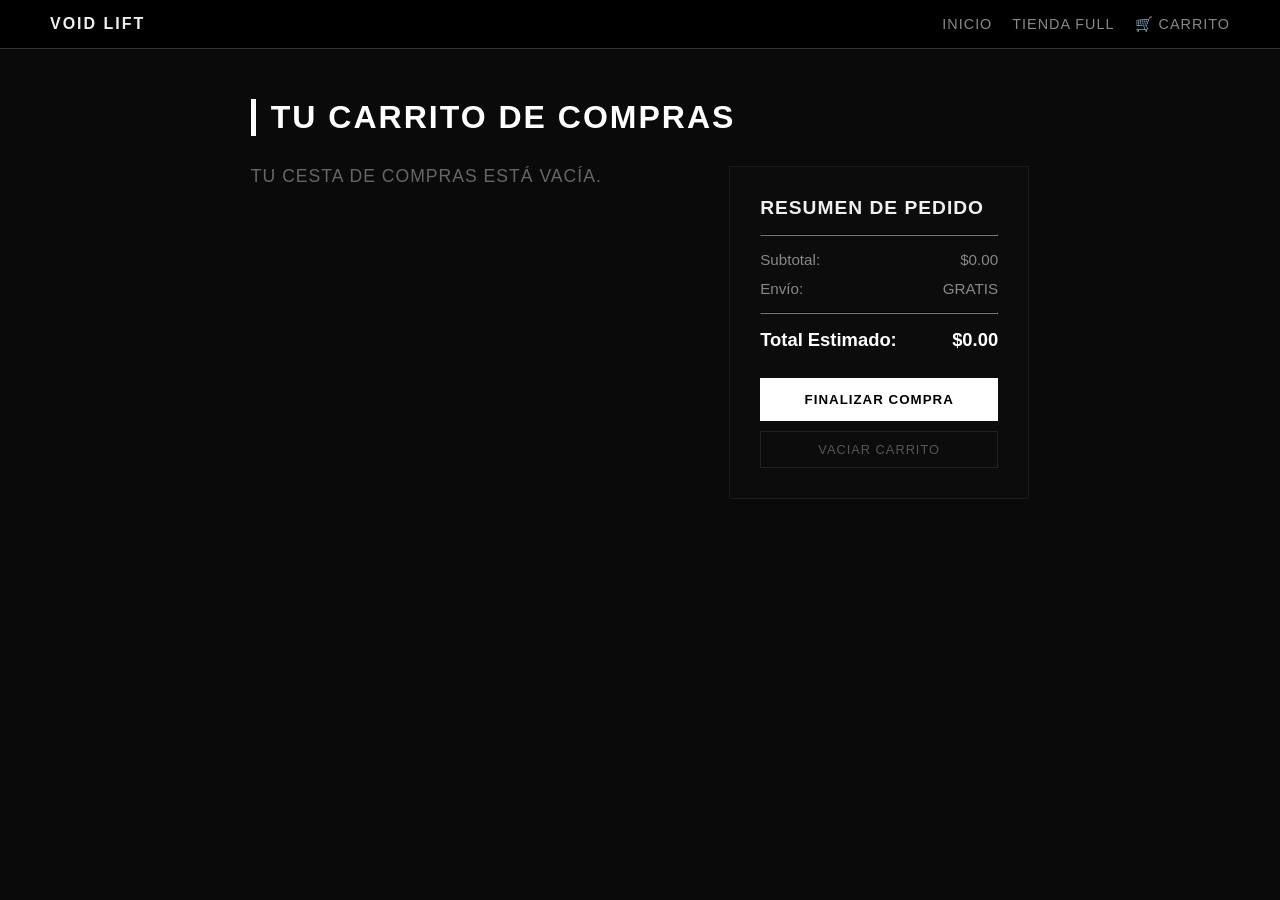
<file: carrito.html>
<!DOCTYPE html>
<html lang="es">
<head>
    <meta charset="UTF-8">
    <meta name="viewport" content="width=device-width, initial-scale=1.0">
    <title>VOID LIFT | Tu Carrito</title>
    <link rel="stylesheet" href="style.css">
</head>
<body>

    <nav class="navbar">
        <div class="logo"><a href="index.html" style="font-weight:bold; letter-spacing:2px;">VOID LIFT</a></div>
        <div class="nav-links">
            <a href="index.html">Inicio</a>
            <a href="productos.html">Tienda Full</a>
            <a href="carrito.html" class="active">🛒 Carrito</a>
        </div>
    </nav>

    <main class="cart-container">
        <h2 class="category-title">Tu Carrito de Compras</h2>
        
        <div class="cart-layout">
            <div class="cart-items-list" id="cart-items-container">
                <p style="color: #666;">El carrito está completamente vacío.</p>
            </div>

            <div class="cart-summary-box">
                <h3>Resumen de Pedido</h3>
                <hr style="border-color: #222; margin: 15px 0;">
                <div class="summary-line">
                    <span>Subtotal:</span>
                    <span id="summary-subtotal">$0.00</span>
                </div>
                <div class="summary-line">
                    <span>Envío:</span>
                    <span id="summary-shipping">$0.00</span>
                </div>
                <hr style="border-color: #222; margin: 15px 0;">
                <div class="summary-line total">
                    <span>Total Estimado:</span>
                    <span id="summary-total">$0.00</span>
                </div>
                
                <button class="btn-checkout" onclick="alert('¡Procediendo a la pasarela de pago segura!')">Finalizar Compra</button>
                <button class="btn-clear" onclick="vaciarCarrito()">Vaciar Carrito</button>
            </div>
        </div>
    </main>

    <script>
        function cargarCarrito() {
            let carrito = JSON.parse(localStorage.getItem('void_cart')) || [];
            const container = document.getElementById('cart-items-container');
            
            if(carrito.length === 0) {
                container.innerHTML = `<p style="color: #666; font-size: 1.1rem; text-transform: uppercase; letter-spacing: 1px;">Tu cesta de compras está vacía.</p>`;
                actualizarTotales(0);
                return;
            }

            container.innerHTML = ''; // Limpiar marcador por defecto
            let subtotal = 0;

            carrito.forEach((item, index) => {
                let itemTotal = item.price * item.quantity;
                subtotal += itemTotal;

                container.innerHTML += `
                    <div class="cart-item-row">
                        <div class="cart-item-img-placeholder">${item.id.toUpperCase().replace(/-/g, ' ')}</div>
                        <div class="cart-item-details">
                            <h4>${item.name}</h4>
                            <p class="unit-price">Precio unitario: $${item.price.toFixed(2)}</p>
                        </div>
                        <div class="cart-item-qty">
                            <span>Cant: <strong>${item.quantity}</strong></span>
                        </div>
                        <div class="cart-item-total-price">
                            <span>$${itemTotal.toFixed(2)}</span>
                        </div>
                    </div>
                `;
            });

            actualizarTotales(subtotal);
        }

        function actualizarTotales(subtotal) {
            let envio = subtotal > 90 || subtotal === 0 ? 0 : 5.00;
            let total = subtotal + envio;

            document.getElementById('summary-subtotal').innerText = `$${subtotal.toFixed(2)}`;
            document.getElementById('summary-shipping').innerText = envio === 0 ? 'GRATIS' : `$${envio.toFixed(2)}`;
            document.getElementById('summary-total').innerText = `$${total.toFixed(2)}`;
        }

        function vaciarCarrito() {
            localStorage.removeItem('void_cart');
            cargarCarrito();
        }

        // Ejecutar al abrir la extensión
        document.addEventListener('DOMContentLoaded', cargarCarrito);
    </script>
</body>
</html>
</file>
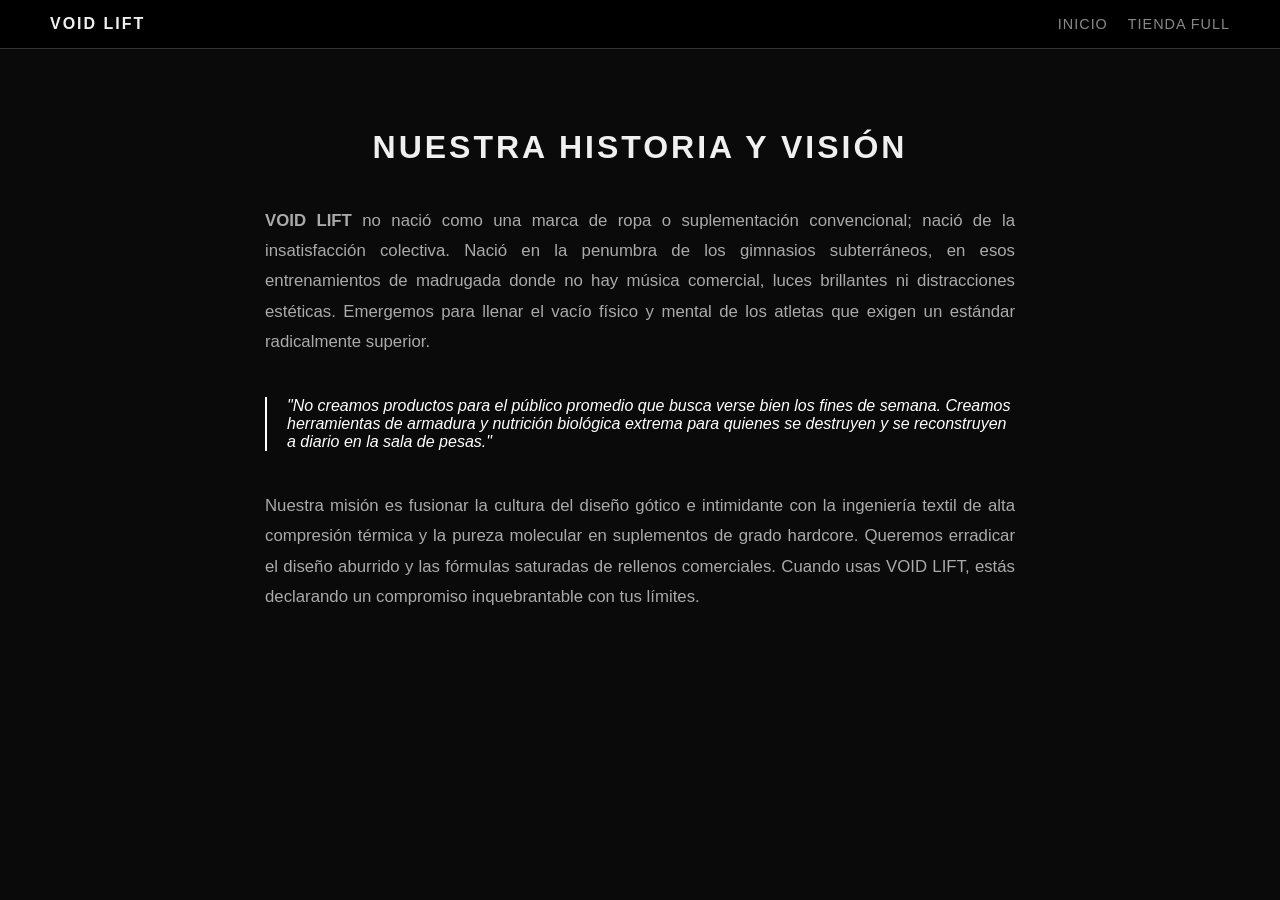
<file: conocenos.html>
<!DOCTYPE html>
<html lang="es">
<head>
    <meta charset="UTF-8">
    <meta name="viewport" content="width=device-width, initial-scale=1.0">
    <title>VOID LIFT | Conócenos</title>
    <link rel="stylesheet" href="style.css">
    <style>
        .about-content { max-width: 800px; margin: 80px auto; padding: 0 25px; text-align: center; }
        .about-content h2 { font-size: 2rem; letter-spacing: 3px; margin-bottom: 40px; text-transform: uppercase; }
        .about-p { color: #aaa; line-height: 1.8; font-size: 1.05rem; margin-bottom: 25px; text-align: justify; }
        .highlight-box { border-left: 2px solid #fff; padding-left: 20px; margin: 40px 0; text-align: left; font-style: italic; color: #fff; }
    </style>
</head>
<body>
    <nav class="navbar">
        <div class="logo"><a href="index.html" style="font-weight:bold; letter-spacing:2px;">VOID LIFT</a></div>
        <div class="nav-links"><a href="index.html">Inicio</a><a href="productos.html">Tienda Full</a></div>
    </nav>

    <main class="about-content">
        <h2>Nuestra Historia y Visión</h2>
        <p class="about-p"><strong>VOID LIFT</strong> no nació como una marca de ropa o suplementación convencional; nació de la insatisfacción colectiva. Nació en la penumbra de los gimnasios subterráneos, en esos entrenamientos de madrugada donde no hay música comercial, luces brillantes ni distracciones estéticas. Emergemos para llenar el vacío físico y mental de los atletas que exigen un estándar radicalmente superior.</p>
        
        <div class="highlight-box">
            "No creamos productos para el público promedio que busca verse bien los fines de semana. Creamos herramientas de armadura y nutrición biológica extrema para quienes se destruyen y se reconstruyen a diario en la sala de pesas."
        </div>

        <p class="about-p">Nuestra misión es fusionar la cultura del diseño gótico e intimidante con la ingeniería textil de alta compresión térmica y la pureza molecular en suplementos de grado hardcore. Queremos erradicar el diseño aburrido y las fórmulas saturadas de rellenos comerciales. Cuando usas VOID LIFT, estás declarando un compromiso inquebrantable con tus límites.</p>
    </main>
</body>
</html>
</file>
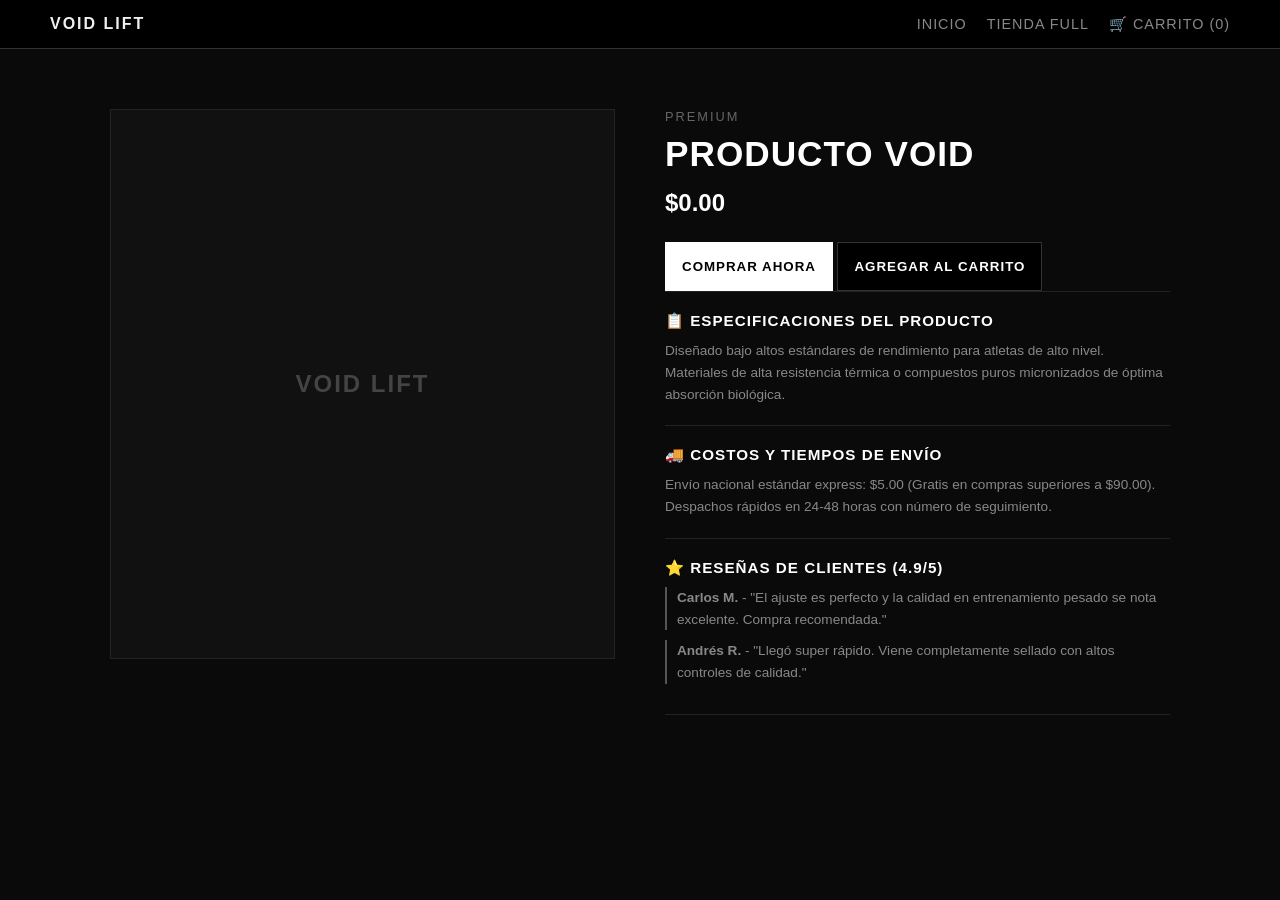
<file: detalle-producto.html>
<!DOCTYPE html>
<html lang="es">
<head>
    <meta charset="UTF-8">
    <meta name="viewport" content="width=device-width, initial-scale=1.0">
    <title>VOID LIFT | Detalle de Producto</title>
    <link rel="stylesheet" href="style.css">
</head>
<body>

    <nav class="navbar">
        <div class="logo"><a href="index.html" style="font-weight:bold; letter-spacing:2px;">VOID LIFT</a></div>
        <div class="nav-links">
            <a href="index.html">Inicio</a>
            <a href="productos.html">Tienda Full</a>
            <a href="carrito.html">🛒 Carrito (<span id="cart-count">0</span>)</a>
        </div>
    </nav>

    <section class="detail-container">
        <div class="detail-grid">
            
            <div class="detail-img-box" id="product-image">
                CARGANDO...
            </div>

            <div class="detail-info-box">
                <span class="detail-cat" id="product-category">Colección Premium</span>
                <h1 class="detail-title" id="product-name">Nombre del Producto</h1>
                <p class="detail-price" id="product-price">$0.00</p>
                
                <div class="purchase-buttons">
                    <button class="btn-buy-now" onclick="comprarAhora()">Comprar Ahora</button>
                    <button class="btn-add-cart" onclick="agregarAlCarrito()">Agregar al Carrito</button>
                </div>

                <div class="info-accordion">
                    <div class="accordion-item">
                        <h3>📋 Especificaciones del Producto</h3>
                        <p>Diseñado bajo altos estándares de rendimiento para atletas de alto nivel. Materiales de alta resistencia térmica o compuestos puros micronizados de óptima absorción biológica.</p>
                    </div>
                    <div class="accordion-item">
                        <h3>🚚 Costos y Tiempos de Envío</h3>
                        <p>Envío nacional estándar express: $5.00 (Gratis en compras superiores a $90.00). Despachos rápidos en 24-48 horas con número de seguimiento.</p>
                    </div>
                    <div class="accordion-item">
                        <h3>⭐ Reseñas de Clientes (4.9/5)</h3>
                        <p class="review"><strong>Carlos M.</strong> - "El ajuste es perfecto y la calidad en entrenamiento pesado se nota excelente. Compra recomendada."</p>
                        <p class="review"><strong>Andrés R.</strong> - "Llegó super rápido. Viene completamente sellado con altos controles de calidad."</p>
                    </div>
                </div>
            </div>

        </div>
    </section>

    <script>
        // Simulador de base de datos de precios y nombres para que coincida con los 30 productos anteriores
        const database = {
            'psychotic-gold': { name: 'Insane Labz Psychotic Gold', price: 44.99, cat: 'Pre-Workout' },
            'c4-ultimate': { name: 'Cellucor C4 Ultimate Hardcore', price: 49.99, cat: 'Pre-Workout' },
            'total-war': { name: 'Redcon1 Total War Signal', price: 39.99, cat: 'Pre-Workout' },
            'ryse-godzilla': { name: 'RYSE x Godzilla Pre-Workout', price: 56.99, cat: 'Pre-Workout' },
            'hyde-nightmare': { name: 'ProSupps Hyde Nightmare Extreme', price: 41.50, cat: 'Pre-Workout' },
            'isopure-zero': { name: 'Isopure Zero Carb Whey Isolate 3lb', price: 65.99, cat: 'Proteínas' },
            'gold-standard': { name: 'ON Gold Standard 100% Whey 5lb', price: 74.99, cat: 'Proteínas' },
            'nitro-tech': { name: 'MuscleTech Nitro-Tech Pure Whey', price: 59.99, cat: 'Proteínas' },
            'dymatize-iso100': { name: 'Dymatize ISO100 Hydrolyzed Gourmet', price: 82.99, cat: 'Proteínas' },
            'syntha-6': { name: 'BSN Syntha-6 Protein Matrix', price: 52.00, cat: 'Proteínas' },
            'creapure-void': { name: 'VOID Creapure Monohydrate 500g', price: 34.99, cat: 'Creatinas' },
            'creatine-optimum': { name: 'Optimum Nutrition Micronized', price: 29.99, cat: 'Creatinas' },
            'xtend-bcaa': { name: 'Xtend BCAA Original Recovery', price: 27.99, cat: 'Aminoácidos' },
            'animal-pak': { name: 'Universal Nutrition Animal Pak', price: 42.99, cat: 'Multivitamínicos' },
            'c4-sport': { name: 'Cellucor C4 Sport Powder', price: 24.99, cat: 'Pre-Workout' },
            'hoodie-zero': { name: 'Hoodie Zero Heavyweight Black', price: 55.00, cat: 'Ropa - Hoodies' },
            'hoodie-void-gothic': { name: 'Void Gothic Oversized Hoodie', price: 62.00, cat: 'Ropa - Hoodies' },
            'zip-up-jacket': { name: 'Tech Thermal Zip-Up Jacket', price: 58.50, cat: 'Ropa - Hoodies' },
            'compression-void-1': { name: 'Void Tech™ Original Compression', price: 38.00, cat: 'Ropa - Camisas' },
            'compression-dusk': { name: 'Compression Long Sleeve [DUSK]', price: 41.00, cat: 'Ropa - Camisas' },
            'oversize-eclipse': { name: 'Eclipse Boxy Oversize Tee', price: 35.00, cat: 'Ropa - Camisas' },
            'oversize-acid': { name: 'Acid Wash Vintage Oversize', price: 37.00, cat: 'Ropa - Camisas' },
            'tank-grey': { name: 'Tank Top Drop-Hole Grey', price: 32.00, cat: 'Ropa - Tank Tops' },
            'maiden-beater': { name: 'Maiden Beater Ribbed Tank [2-Pack]', price: 50.00, cat: 'Ropa - Tank Tops' },
            'stringer-gothic': { name: 'Hardcore Stringer Void Edition', price: 28.00, cat: 'Ropa - Tank Tops' },
            'baggy-jogger-black': { name: 'Heavyweight Baggy Jogger Black', price: 48.00, cat: 'Ropa - Pantalones' },
            'tech-joggers': { name: 'Tech Fit Tapered Joggers', price: 45.00, cat: 'Ropa - Pantalones' },
            'mesh-shorts': { name: 'Void Mesh 5" Shorts Heavy', price: 32.00, cat: 'Ropa - Pantalones' },
            'distressed-cap': { name: 'Distressed Gothic Gym Cap', price: 25.00, cat: 'Accesorios' },
            'lifting-straps': { name: 'Premium Canvas Lifting Straps', price: 18.00, cat: 'Accesorios' },
            'gym-bag': { name: 'Hardcore Matte Duffle Bag', price: 45.00, cat: 'Accesorios' }
        };

        // Capturar el ID que viene en la URL (?id=...)
        const urlParams = new URLSearchParams(window.location.search);
        const productId = urlParams.get('id');
        let currentProduct = database[productId] || { name: "Producto VOID", price: 0.00, cat: "Premium" };

        // Pintar la info en la pantalla
        document.getElementById('product-name').innerText = currentProduct.name;
        document.getElementById('product-price').innerText = `$${currentProduct.price.toFixed(2)}`;
        document.getElementById('product-category').innerText = currentProduct.cat;
        document.getElementById('product-image').innerText = productId ? productId.toUpperCase().replace(/-/g, ' ') : "VOID LIFT";

        // Función para agregar al almacenamiento interno del navegador
        function agregarAlCarrito() {
            let carrito = JSON.parse(localStorage.getItem('void_cart')) || [];
            
            // Ver si el producto ya estaba en la lista para sumarle cantidad
            let itemExistente = carrito.find(item => item.id === productId);
            if(itemExistente) {
                itemExistente.quantity += 1;
            } else {
                carrito.push({
                    id: productId,
                    name: currentProduct.name,
                    price: currentProduct.price,
                    quantity: 1
                });
            }

            localStorage.setItem('void_cart', JSON.stringify(carrito));
            actualizarContadorNavbar();
            alert(`¡${currentProduct.name} se agregó al carrito con éxito!`);
        }

        function comprarAhora() {
            agregarAlCarrito();
            window.location.href = 'carrito.html'; // Te redirige automáticamente a la nueva extensión
        }

        function actualizarContadorNavbar() {
            let carrito = JSON.parse(localStorage.getItem('void_cart')) || [];
            let totalItems = carrito.reduce((sum, item) => sum + item.quantity, 0);
            document.getElementById('cart-count').innerText = totalItems;
        }

        actualizarContadorNavbar();
    </script>
</body>
</html>
</file>
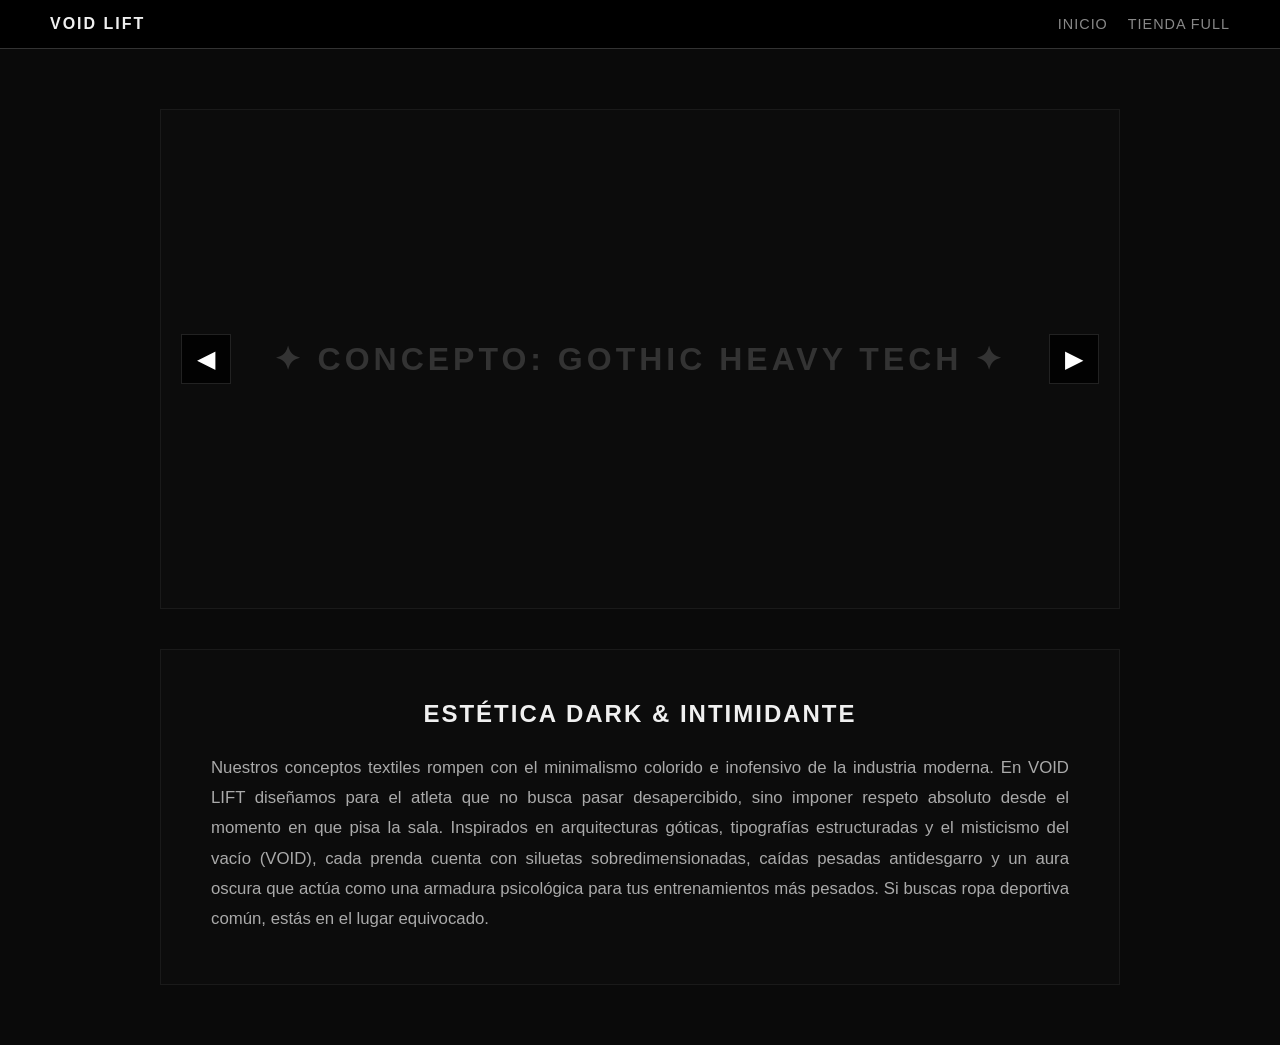
<file: disenos.html>
<!DOCTYPE html>
<html lang="es">
<head>
    <meta charset="UTF-8">
    <meta name="viewport" content="width=device-width, initial-scale=1.0">
    <title>VOID LIFT | Nuestros Diseños</title>
    <link rel="stylesheet" href="style.css">
    <style>
        .designs-container { max-width: 1000px; margin: 60px auto; padding: 0 20px; }
        /* Cuadro Dominante 1: Visor */
        .viewer-box { width: 100%; height: 500px; background-color: #0c0c0c; border: 1px solid #1a1a1a; display: flex; align-items: center; justify-content: center; position: relative; overflow: hidden; margin-bottom: 40px; }
        .viewer-slide { font-size: 2rem; font-weight: bold; letter-spacing: 4px; color: #333; text-align: center; text-transform: uppercase; display: none; }
        .viewer-slide.active { display: block; }
        .viewer-btn { position: absolute; background: rgba(0,0,0,0.8); border: 1px solid #222; color: #fff; font-size: 1.5rem; width: 50px; height: 50px; cursor: pointer; display: flex; align-items: center; justify-content: center; transition: 0.2s; }
        .viewer-btn:hover { background: #fff; color: #000; border-color: #fff; }
        .btn-prev { left: 20px; }
        .btn-next { right: 20px; }
        
        /* Cuadro Dominante 2: Historia */
        .history-box { width: 100%; background-color: #0c0c0c; border: 1px solid #1a1a1a; padding: 50px; box-sizing: border-box; }
        .history-box h3 { font-size: 1.5rem; letter-spacing: 2px; margin-bottom: 25px; text-transform: uppercase; text-align: center;}
        .history-box p { color: #aaa; line-height: 1.8; font-size: 1.05rem; text-align: justify; }
    </style>
</head>
<body>
    <nav class="navbar">
        <div class="logo"><a href="index.html" style="font-weight:bold; letter-spacing:2px;">VOID LIFT</a></div>
        <div class="nav-links"><a href="index.html">Inicio</a><a href="productos.html">Tienda Full</a></div>
    </nav>

    <main class="designs-container">
        
        <div class="viewer-box">
            <button class="viewer-btn btn-prev" onclick="cambiarSlide(-1)">◀</button>
            
            <div class="viewer-slide active">✦ Concepto: Gothic Heavy Tech ✦</div>
            <div class="viewer-slide">✦ Tipografía Void Tall Custom ✦</div>
            <div class="viewer-slide">✦ Acabados Acid Wash e Intimidantes ✦</div>
            
            <button class="viewer-btn btn-next" onclick="cambiarSlide(1)">▶</button>
        </div>

        <div class="history-box">
            <h3>Estética Dark & Intimidante</h3>
            <p>Nuestros conceptos textiles rompen con el minimalismo colorido e inofensivo de la industria moderna. En VOID LIFT diseñamos para el atleta que no busca pasar desapercibido, sino imponer respeto absoluto desde el momento en que pisa la sala. Inspirados en arquitecturas góticas, tipografías estructuradas y el misticismo del vacío (VOID), cada prenda cuenta con siluetas sobredimensionadas, caídas pesadas antidesgarro y un aura oscura que actúa como una armadura psicológica para tus entrenamientos más pesados. Si buscas ropa deportiva común, estás en el lugar equivocado.</p>
        </div>
    </main>

    <script>
        let slideIndex = 0;
        function cambiarSlide(direccion) {
            const slides = document.querySelectorAll('.viewer-slide');
            slides[slideIndex].classList.remove('active');
            slideIndex += direccion;
            if (slideIndex >= slides.length) slideIndex = 0;
            if (slideIndex < 0) slideIndex = slides.length - 1;
            slides[slideIndex].classList.add('active');
        }
    </script>
</body>
</html>
</file>
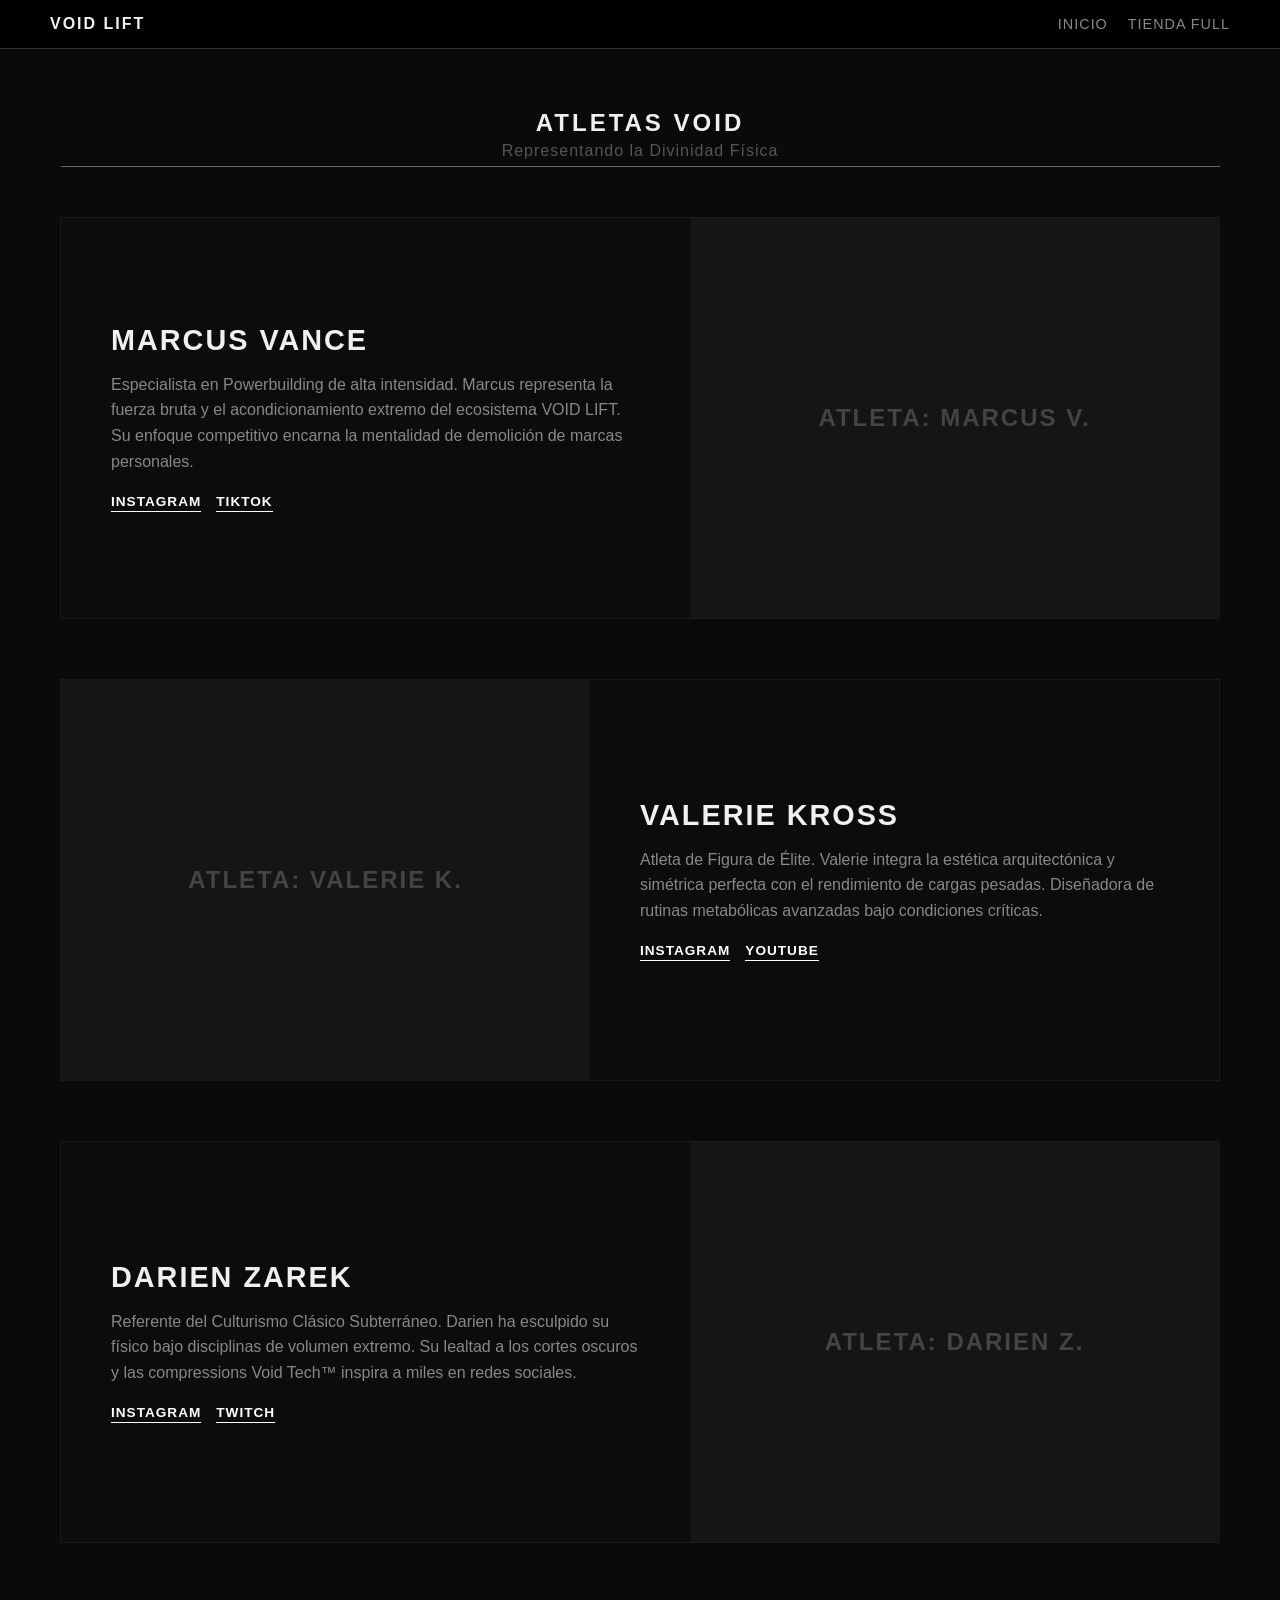
<file: modelos.html>
<!DOCTYPE html>
<html lang="es">
<head>
    <meta charset="UTF-8">
    <meta name="viewport" content="width=device-width, initial-scale=1.0">
    <title>VOID LIFT | Nuestros Modelos</title>
    <link rel="stylesheet" href="style.css">
    <style>
        .models-container { max-width: 1200px; margin: 60px auto; padding: 0 20px; }
        .model-row { display: flex; align-items: center; margin-bottom: 60px; min-height: 400px; background: #0c0c0c; border: 1px solid #1a1a1a; }
        .model-row:nth-child(even) { flex-direction: row-reverse; }
        .model-img-placeholder { flex: 1; width: 50%; height: 400px; background-color: #151515; display: flex; align-items: center; justify-content: center; font-weight: bold; letter-spacing: 2px; color: #444; font-size: 1.5rem; }
        .model-text-box { flex: 1; width: 50%; padding: 50px; }
        .model-text-box h3 { font-size: 1.8rem; letter-spacing: 2px; margin-bottom: 15px; text-transform: uppercase; }
        .model-text-box p { color: #888; line-height: 1.6; margin-bottom: 20px; }
        .model-socials { display: flex; gap: 15px; font-size: 0.85rem; font-weight: bold; letter-spacing: 1px; }
        .model-socials a { color: #fff; text-decoration: none; border-bottom: 1px solid #fff; padding-bottom: 2px; }
        @media(max-width: 768px) { .model-row, .model-row:nth-child(even) { flex-direction: column; } .model-img-placeholder, .model-text-box { width: 100%; } }
    </style>
</head>
<body>
    <nav class="navbar">
        <div class="logo"><a href="index.html" style="font-weight:bold; letter-spacing:2px;">VOID LIFT</a></div>
        <div class="nav-links"><a href="index.html">Inicio</a><a href="productos.html">Tienda Full</a></div>
    </nav>

    <main class="models-container">
        <h2 style="text-align:center; letter-spacing:3px; margin-bottom:5px; text-transform:uppercase;">Atletas VOID</h2>
        <p style="text-align:center; color:#555; margin-bottom:5px; letter-spacing:1px;">Representando la Divinidad Física</p>
        <hr style="border-color:#111; margin-bottom:50px;">

        <div class="model-row">
            <div class="model-img-placeholder">ATLETA: MARCUS V.</div>
            <div class="model-text-box">
                <h3>Marcus Vance</h3>
                <p>Especialista en Powerbuilding de alta intensidad. Marcus representa la fuerza bruta y el acondicionamiento extremo del ecosistema VOID LIFT. Su enfoque competitivo encarna la mentalidad de demolición de marcas personales.</p>
                <div class="model-socials">
                    <a href="#">INSTAGRAM</a>
                    <a href="#">TIKTOK</a>
                </div>
            </div>
        </div>

        <div class="model-row">
            <div class="model-img-placeholder">ATLETA: VALERIE K.</div>
            <div class="model-text-box">
                <h3>Valerie Kross</h3>
                <p>Atleta de Figura de Élite. Valerie integra la estética arquitectónica y simétrica perfecta con el rendimiento de cargas pesadas. Diseñadora de rutinas metabólicas avanzadas bajo condiciones críticas.</p>
                <div class="model-socials">
                    <a href="#">INSTAGRAM</a>
                    <a href="#">YOUTUBE</a>
                </div>
            </div>
        </div>

        <div class="model-row">
            <div class="model-img-placeholder">ATLETA: DARIEN Z.</div>
            <div class="model-text-box">
                <h3>Darien Zarek</h3>
                <p>Referente del Culturismo Clásico Subterráneo. Darien ha esculpido su físico bajo disciplinas de volumen extremo. Su lealtad a los cortes oscuros y las compressions Void Tech™ inspira a miles en redes sociales.</p>
                <div class="model-socials">
                    <a href="#">INSTAGRAM</a>
                    <a href="#">TWITCH</a>
                </div>
            </div>
        </div>
    </main>
</body>
</html>
</file>
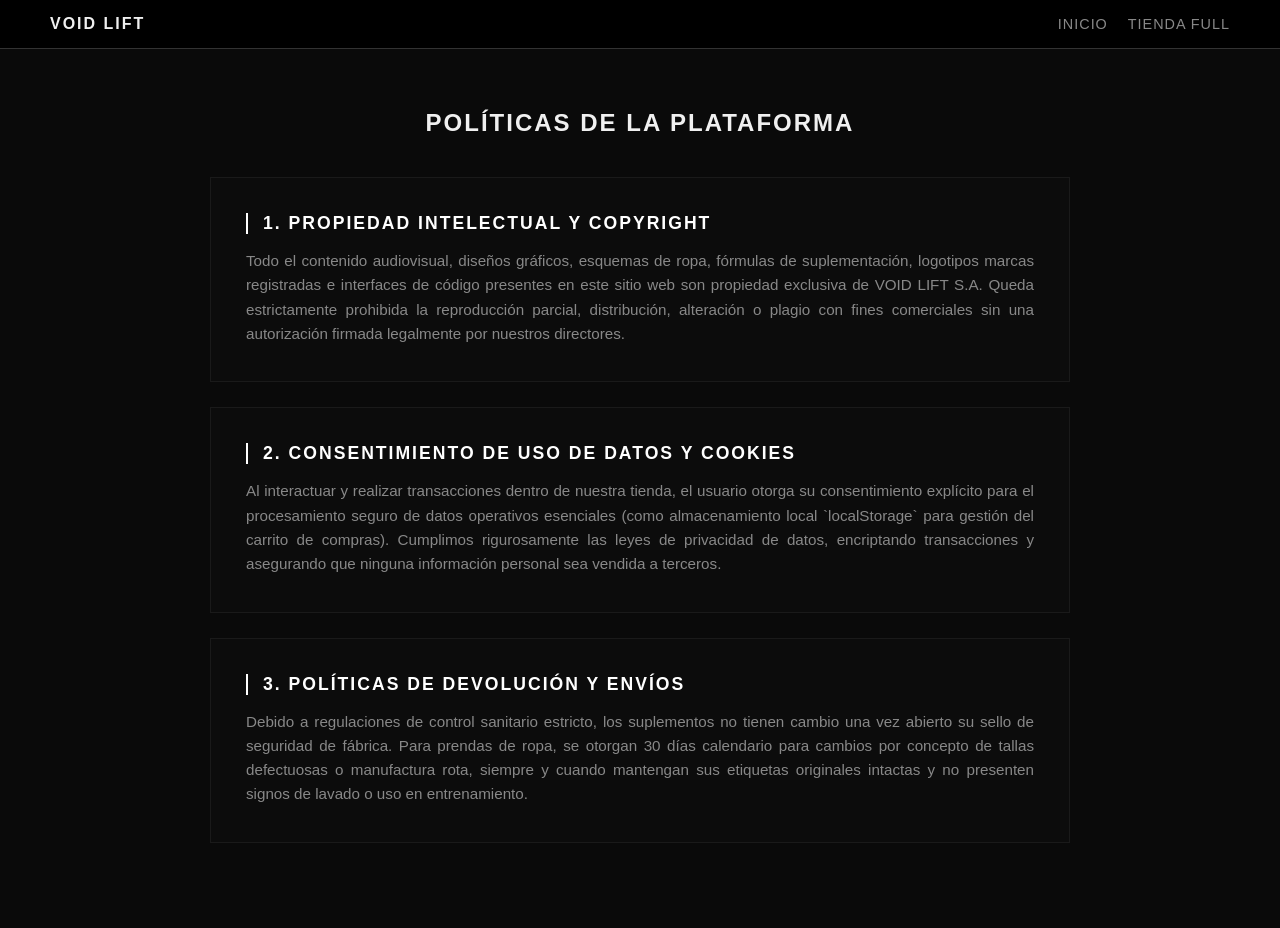
<file: politicas.html>
<!DOCTYPE html>
<html lang="es">
<head>
    <meta charset="UTF-8">
    <meta name="viewport" content="width=device-width, initial-scale=1.0">
    <title>VOID LIFT | Políticas Legales</title>
    <link rel="stylesheet" href="style.css">
    <style>
        .policies-container { max-width: 900px; margin: 60px auto; padding: 0 20px; }
        .policy-section { background: #0c0c0c; border: 1px solid #1a1a1a; padding: 35px; margin-bottom: 25px; }
        .policy-section h3 { font-size: 1.1rem; letter-spacing: 2px; margin-bottom: 15px; text-transform: uppercase; color: #fff; border-left: 2px solid #fff; padding-left: 15px;}
        .policy-section p { color: #888; font-size: 0.95rem; line-height: 1.6; text-align: justify; }
    </style>
</head>
<body>
    <nav class="navbar">
        <div class="logo"><a href="index.html" style="font-weight:bold; letter-spacing:2px;">VOID LIFT</a></div>
        <div class="nav-links"><a href="index.html">Inicio</a><a href="productos.html">Tienda Full</a></div>
    </nav>

    <main class="policies-container">
        <h2 style="text-align:center; letter-spacing:2px; margin-bottom:40px; text-transform:uppercase;">Políticas de la Plataforma</h2>

        <div class="policy-section">
            <h3>1. Propiedad Intelectual y Copyright</h3>
            <p>Todo el contenido audiovisual, diseños gráficos, esquemas de ropa, fórmulas de suplementación, logotipos marcas registradas e interfaces de código presentes en este sitio web son propiedad exclusiva de VOID LIFT S.A. Queda estrictamente prohibida la reproducción parcial, distribución, alteración o plagio con fines comerciales sin una autorización firmada legalmente por nuestros directores.</p>
        </div>

        <div class="policy-section">
            <h3>2. Consentimiento de Uso de Datos y Cookies</h3>
            <p>Al interactuar y realizar transacciones dentro de nuestra tienda, el usuario otorga su consentimiento explícito para el procesamiento seguro de datos operativos esenciales (como almacenamiento local `localStorage` para gestión del carrito de compras). Cumplimos rigurosamente las leyes de privacidad de datos, encriptando transacciones y asegurando que ninguna información personal sea vendida a terceros.</p>
        </div>

        <div class="policy-section">
            <h3>3. Políticas de Devolución y Envíos</h3>
            <p>Debido a regulaciones de control sanitario estricto, los suplementos no tienen cambio una vez abierto su sello de seguridad de fábrica. Para prendas de ropa, se otorgan 30 días calendario para cambios por concepto de tallas defectuosas o manufactura rota, siempre y cuando mantengan sus etiquetas originales intactas y no presenten signos de lavado o uso en entrenamiento.</p>
        </div>
    </main>
</body>
</html>
</file>
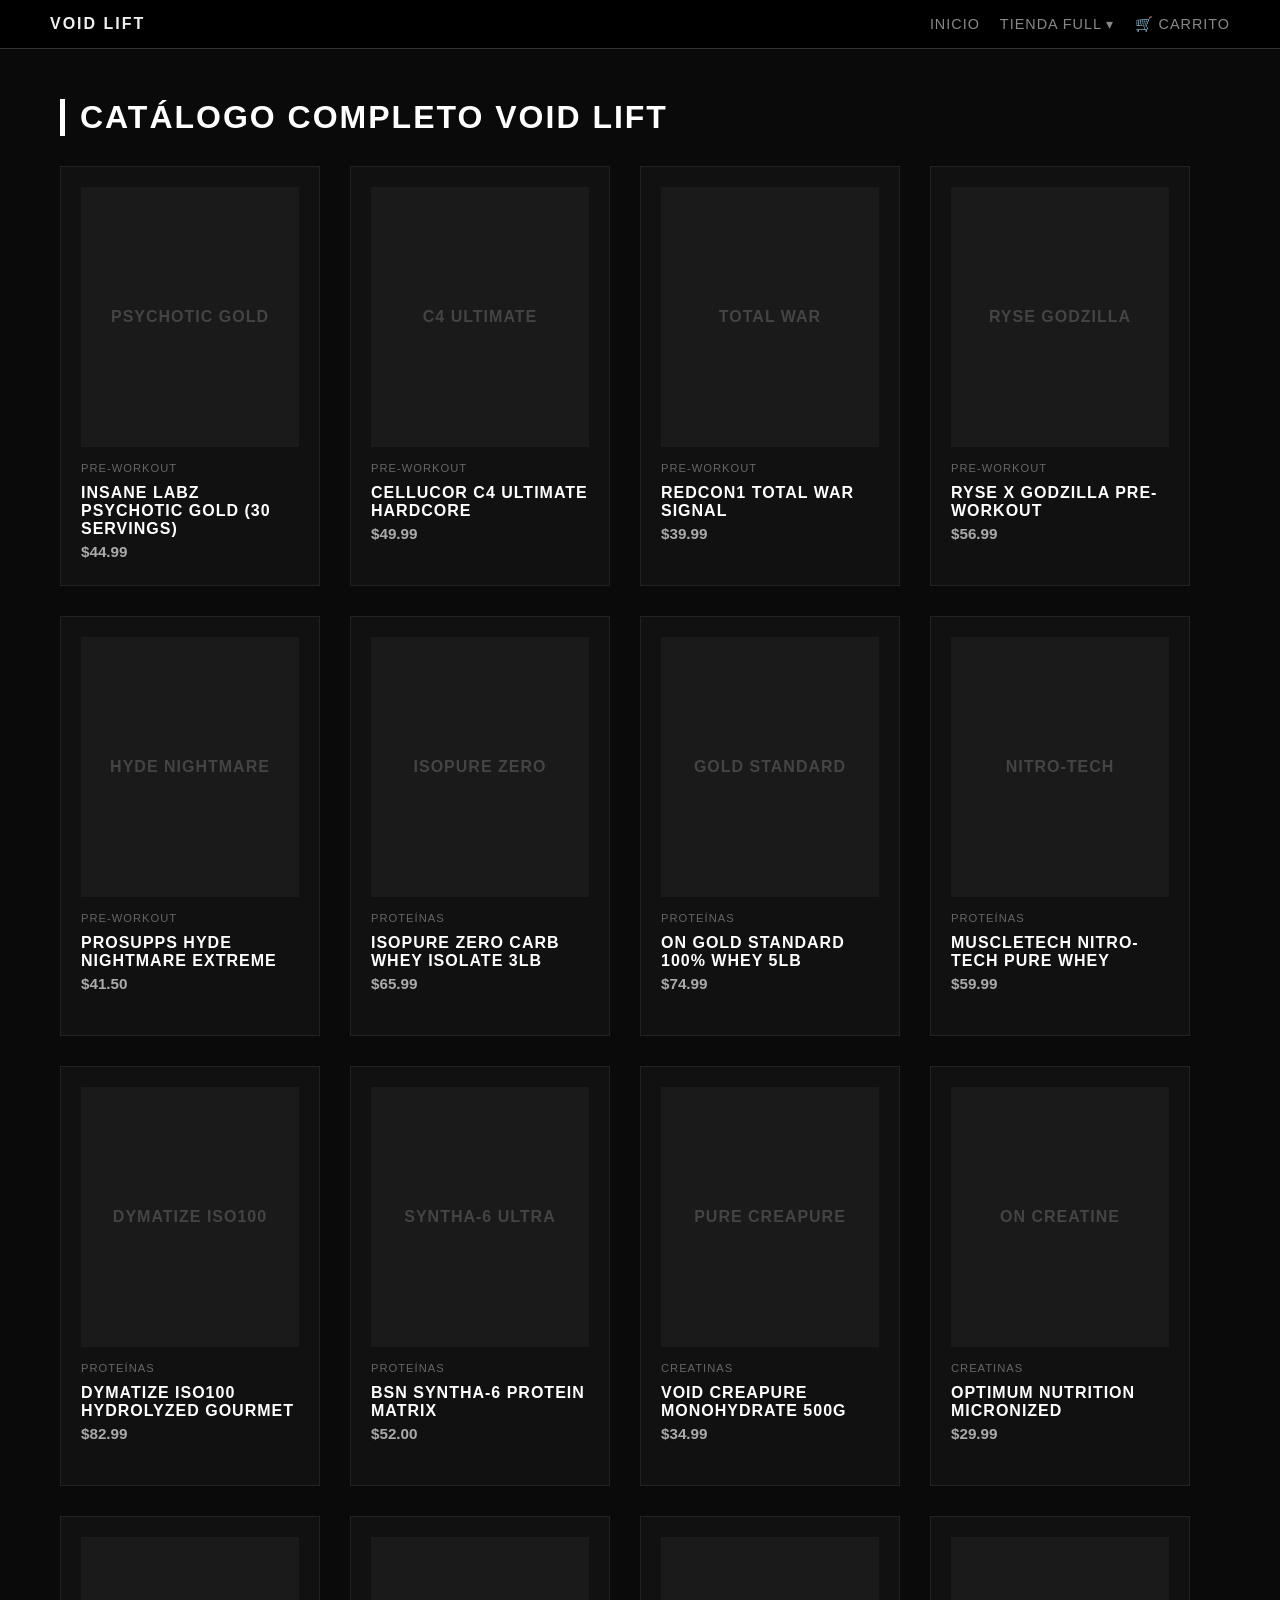
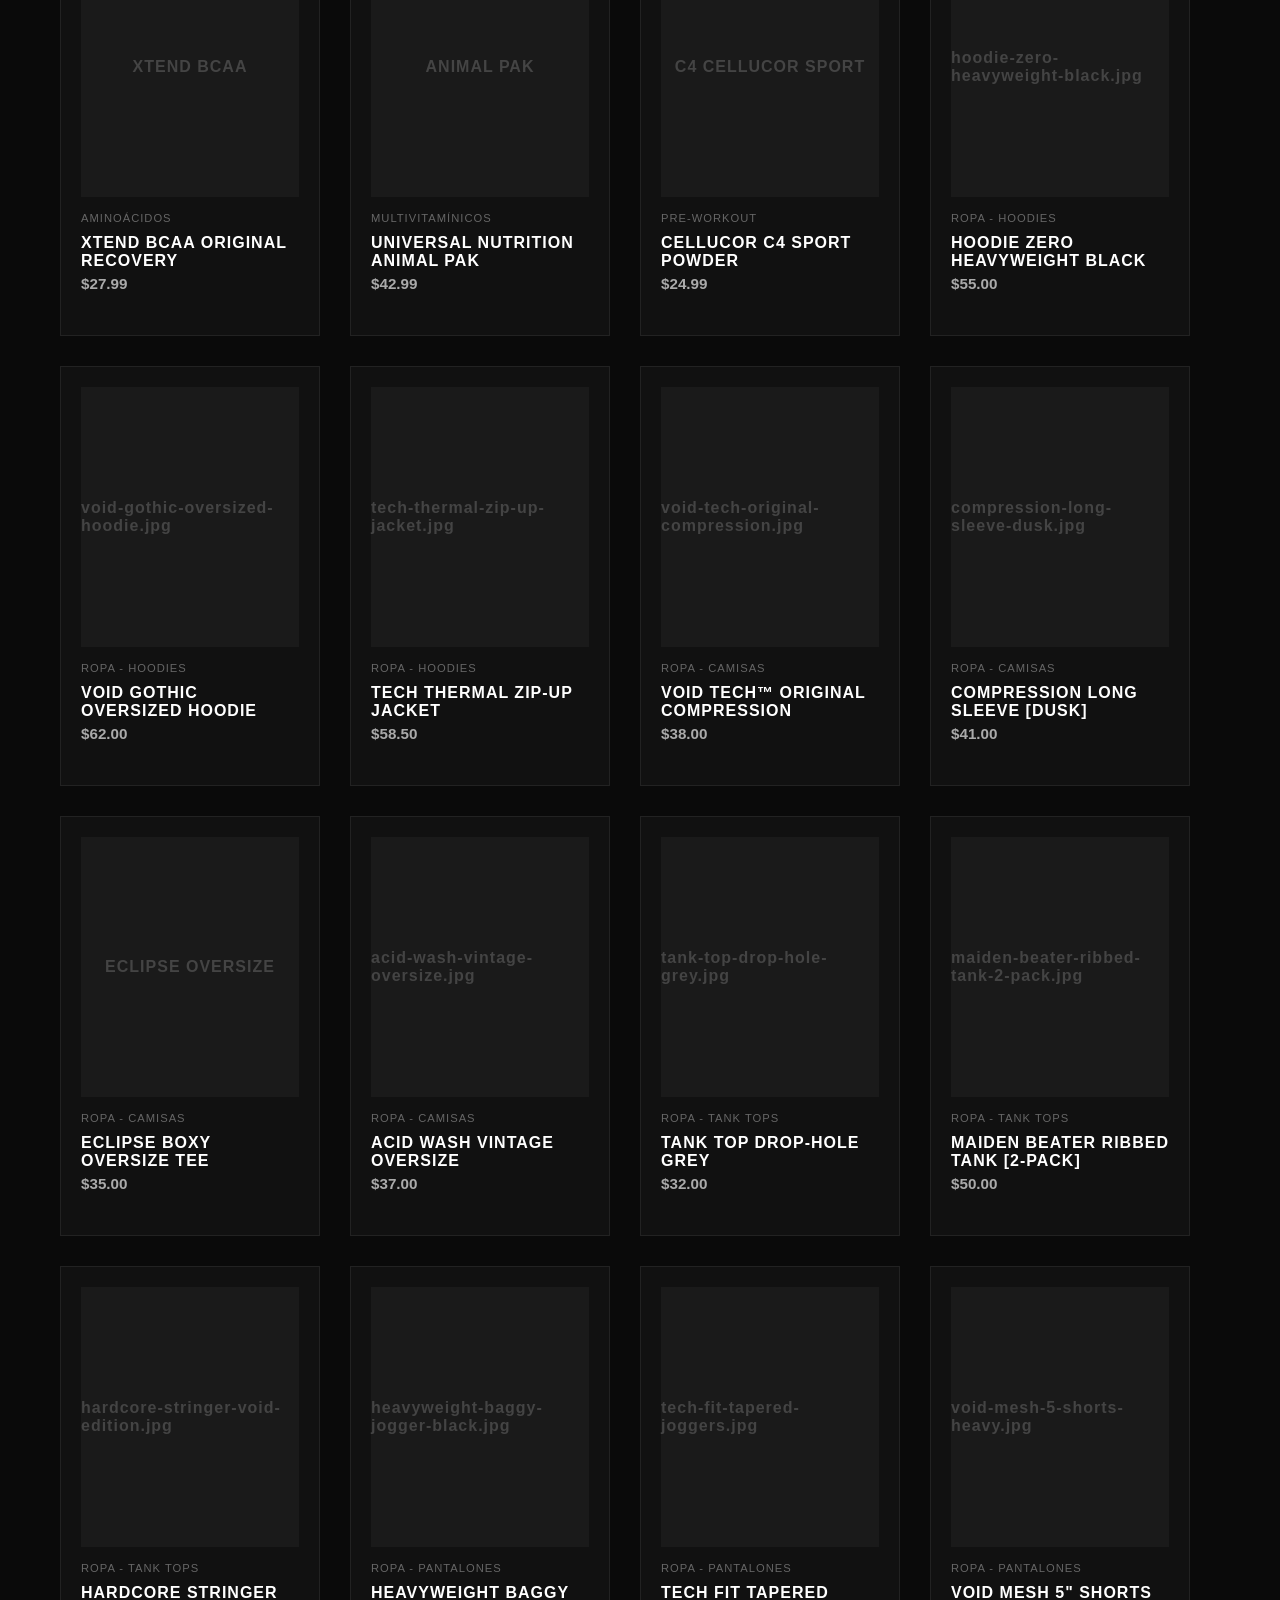
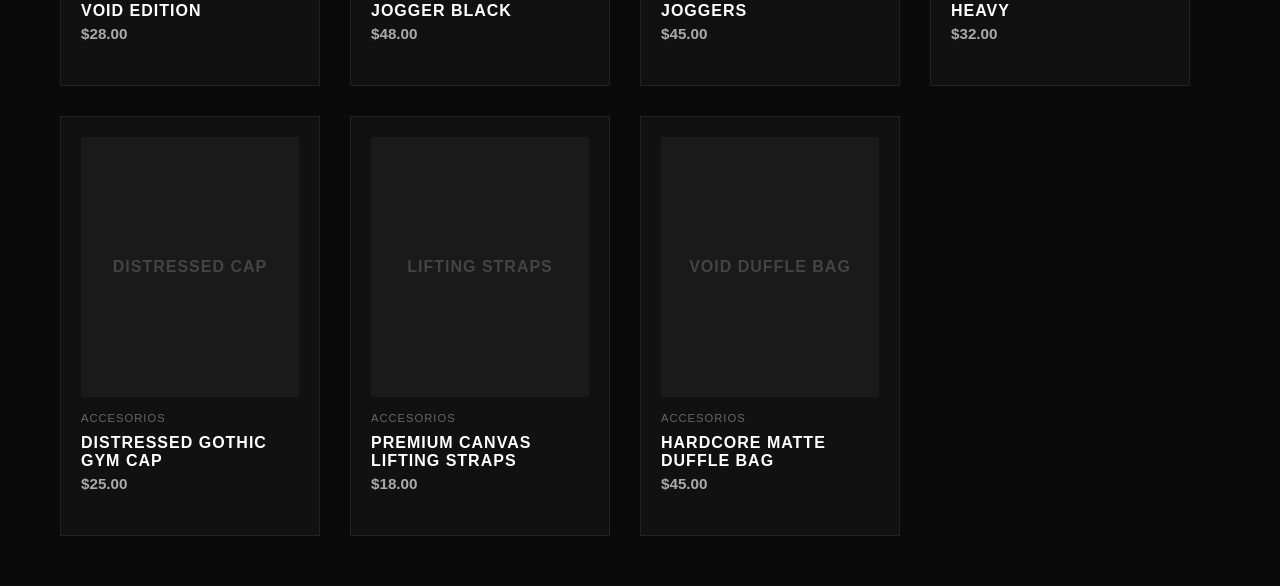
<file: productos.html>
<!DOCTYPE html>
<html lang="es">
<head>
    <meta charset="UTF-8">
    <meta name="viewport" content="width=device-width, initial-scale=1.0">
    <title>VOID LIFT | Tienda Full</title>
    <link rel="stylesheet" href="style.css">
</head>
<body>

    <nav class="navbar">
        <div class="logo">
            <a href="index.html" style="font-weight:bold; letter-spacing:2px;">VOID LIFT</a>
        </div>
        <div class="nav-links">
            <a href="index.html">Inicio</a>
            
            <div class="dropdown">
                <a href="productos.html" class="dropdown-trigger">Tienda Full ▾</a>
                <div class="dropdown-content">
                    <a href="productos.html#ropa" onclick="filtrarCategoria('ropa')">ROPA</a>
                    <a href="productos.html#suplementos" onclick="filtrarCategoria('suplementos')">SUPLEMENTOS</a>
                    <a href="productos.html#accesorios" onclick="filtrarCategoria('accesorios')">ACCESORIOS</a>
                </div>
            </div>
            
            <a href="#">🛒 Carrito</a>
        </div>
    </nav>

    <main class="shop-container">
        <h2 class="category-title" id="page-title">Catálogo Completo</h2>
        
        <div class="product-grid">
            
            <div class="product-item" data-category="suplementos">
                <a href="detalle-producto.html?id=psychotic-gold">
                    <div class="product-img-large">PSYCHOTIC GOLD</div>
                    <span class="item-category">Pre-Workout</span>
                    <h3 class="item-name">Insane Labz Psychotic Gold (30 Servings)</h3>
                    <p class="item-price">$44.99</p>
                </a>
            </div>
            <div class="product-item" data-category="suplementos">
                <a href="detalle-producto.html?id=c4-ultimate">
                    <div class="product-img-large">C4 ULTIMATE</div>
                    <span class="item-category">Pre-Workout</span>
                    <h3 class="item-name">Cellucor C4 Ultimate Hardcore</h3>
                    <p class="item-price">$49.99</p>
                </a>
            </div>
            <div class="product-item" data-category="suplementos">
                <a href="detalle-producto.html?id=total-war">
                    <div class="product-img-large">TOTAL WAR</div>
                    <span class="item-category">Pre-Workout</span>
                    <h3 class="item-name">Redcon1 Total War Signal</h3>
                    <p class="item-price">$39.99</p>
                </a>
            </div>
            <div class="product-item" data-category="suplementos">
                <a href="detalle-producto.html?id=ryse-godzilla">
                    <div class="product-img-large">RYSE GODZILLA</div>
                    <span class="item-category">Pre-Workout</span>
                    <h3 class="item-name">RYSE x Godzilla Pre-Workout</h3>
                    <p class="item-price">$56.99</p>
                </a>
            </div>
            <div class="product-item" data-category="suplementos">
                <a href="detalle-producto.html?id=hyde-nightmare">
                    <div class="product-img-large">HYDE NIGHTMARE</div>
                    <span class="item-category">Pre-Workout</span>
                    <h3 class="item-name">ProSupps Hyde Nightmare Extreme</h3>
                    <p class="item-price">$41.50</p>
                </a>
            </div>

            <div class="product-item" data-category="suplementos">
                <a href="detalle-producto.html?id=isopure-zero">
                    <div class="product-img-large">ISOPURE ZERO</div>
                    <span class="item-category">Proteínas</span>
                    <h3 class="item-name">Isopure Zero Carb Whey Isolate 3lb</h3>
                    <p class="item-price">$65.99</p>
                </a>
            </div>
            <div class="product-item" data-category="suplementos">
                <a href="detalle-producto.html?id=gold-standard">
                    <div class="product-img-large">GOLD STANDARD</div>
                    <span class="item-category">Proteínas</span>
                    <h3 class="item-name">ON Gold Standard 100% Whey 5lb</h3>
                    <p class="item-price">$74.99</p>
                </a>
            </div>
            <div class="product-item" data-category="suplementos">
                <a href="detalle-producto.html?id=nitro-tech">
                    <div class="product-img-large">NITRO-TECH</div>
                    <span class="item-category">Proteínas</span>
                    <h3 class="item-name">MuscleTech Nitro-Tech Pure Whey</h3>
                    <p class="item-price">$59.99</p>
                </a>
            </div>
            <div class="product-item" data-category="suplementos">
                <a href="detalle-producto.html?id=dymatize-iso100">
                    <div class="product-img-large">DYMATIZE ISO100</div>
                    <span class="item-category">Proteínas</span>
                    <h3 class="item-name">Dymatize ISO100 Hydrolyzed Gourmet</h3>
                    <p class="item-price">$82.99</p>
                </a>
            </div>
            <div class="product-item" data-category="suplementos">
                <a href="detalle-producto.html?id=syntha-6">
                    <div class="product-img-large">SYNTHA-6 ULTRA</div>
                    <span class="item-category">Proteínas</span>
                    <h3 class="item-name">BSN Syntha-6 Protein Matrix</h3>
                    <p class="item-price">$52.00</p>
                </a>
            </div>

            <div class="product-item" data-category="suplementos">
                <a href="detalle-producto.html?id=creapure-void">
                    <div class="product-img-large">PURE CREAPURE</div>
                    <span class="item-category">Creatinas</span>
                    <h3 class="item-name">VOID Creapure Monohydrate 500g</h3>
                    <p class="item-price">$34.99</p>
                </a>
            </div>
            <div class="product-item" data-category="suplementos">
                <a href="detalle-producto.html?id=creatine-optimum">
                    <div class="product-img-large">ON CREATINE</div>
                    <span class="item-category">Creatinas</span>
                    <h3 class="item-name">Optimum Nutrition Micronized</h3>
                    <p class="item-price">$29.99</p>
                </a>
            </div>
            <div class="product-item" data-category="suplementos">
                <a href="detalle-producto.html?id=xtend-bcaa">
                    <div class="product-img-large">XTEND BCAA</div>
                    <span class="item-category">Aminoácidos</span>
                    <h3 class="item-name">Xtend BCAA Original Recovery</h3>
                    <p class="item-price">$27.99</p>
                </a>
            </div>
            <div class="product-item" data-category="suplementos">
                <a href="detalle-producto.html?id=animal-pak">
                    <div class="product-img-large">ANIMAL PAK</div>
                    <span class="item-category">Multivitamínicos</span>
                    <h3 class="item-name">Universal Nutrition Animal Pak</h3>
                    <p class="item-price">$42.99</p>
                </a>
            </div>
            <div class="product-item" data-category="suplementos">
                <a href="detalle-producto.html?id=c4-sport">
                    <div class="product-img-large">C4 CELLUCOR SPORT</div>
                    <span class="item-category">Pre-Workout</span>
                    <h3 class="item-name">Cellucor C4 Sport Powder</h3>
                    <p class="item-price">$24.99</p>
                </a>
            </div>

            <div class="product-item" data-category="ropa">
                <a href="detalle-producto.html?id=hoodie-zero">
                    <div class="product-img-large">hoodie-zero-heavyweight-black.jpg</div>
                    <span class="item-category">Ropa - Hoodies</span>
                    <h3 class="item-name">Hoodie Zero Heavyweight Black</h3>
                    <p class="item-price">$55.00</p>
                </a>
            </div>
            <div class="product-item" data-category="ropa">
                <a href="detalle-producto.html?id=hoodie-void-gothic">
                    <div class="product-img-large">void-gothic-oversized-hoodie.jpg</div>
                    <span class="item-category">Ropa - Hoodies</span>
                    <h3 class="item-name">Void Gothic Oversized Hoodie</h3>
                    <p class="item-price">$62.00</p>
                </a>
            </div>
            <div class="product-item" data-category="ropa">
                <a href="detalle-producto.html?id=zip-up-jacket">
                    <div class="product-img-large">tech-thermal-zip-up-jacket.jpg</div>
                    <span class="item-category">Ropa - Hoodies</span>
                    <h3 class="item-name">Tech Thermal Zip-Up Jacket</h3>
                    <p class="item-price">$58.50</p>
                </a>
            </div>

            <div class="product-item" data-category="ropa">
                <a href="detalle-producto.html?id=compression-void-1">
                    <div class="product-img-large">void-tech-original-compression.jpg</div>
                    <span class="item-category">Ropa - Camisas</span>
                    <h3 class="item-name">Void Tech™ Original Compression</h3>
                    <p class="item-price">$38.00</p>
                </a>
            </div>
            <div class="product-item" data-category="ropa">
                <a href="detalle-producto.html?id=compression-dusk">
                    <div class="product-img-large">compression-long-sleeve-dusk.jpg</div>
                    <span class="item-category">Ropa - Camisas</span>
                    <h3 class="item-name">Compression Long Sleeve [DUSK]</h3>
                    <p class="item-price">$41.00</p>
                </a>
            </div>
            <div class="product-item" data-category="ropa">
                <a href="detalle-producto.html?id=oversize-eclipse">
                    <div class="product-img-large">ECLIPSE OVERSIZE</div>
                    <span class="item-category">Ropa - Camisas</span>
                    <h3 class="item-name">Eclipse Boxy Oversize Tee</h3>
                    <p class="item-price">$35.00</p>
                </a>
            </div>
            <div class="product-item" data-category="ropa">
                <a href="detalle-producto.html?id=oversize-acid">
                    <div class="product-img-large">acid-wash-vintage-oversize.jpg</div>
                    <span class="item-category">Ropa - Camisas</span>
                    <h3 class="item-name">Acid Wash Vintage Oversize</h3>
                    <p class="item-price">$37.00</p>
                </a>
            </div>

            <div class="product-item" data-category="ropa">
                <a href="detalle-producto.html?id=tank-grey">
                    <div class="product-img-large">tank-top-drop-hole-grey.jpg</div>
                    <span class="item-category">Ropa - Tank Tops</span>
                    <h3 class="item-name">Tank Top Drop-Hole Grey</h3>
                    <p class="item-price">$32.00</p>
                </a>
            </div>
            <div class="product-item" data-category="ropa">
                <a href="detalle-producto.html?id=maiden-beater">
                    <div class="product-img-large">maiden-beater-ribbed-tank-2-pack.jpg</div>
                    <span class="item-category">Ropa - Tank Tops</span>
                    <h3 class="item-name">Maiden Beater Ribbed Tank [2-Pack]</h3>
                    <p class="item-price">$50.00</p>
                </a>
            </div>
            <div class="product-item" data-category="ropa">
                <a href="detalle-producto.html?id=stringer-gothic">
                    <div class="product-img-large">hardcore-stringer-void-edition.jpg</div>
                    <span class="item-category">Ropa - Tank Tops</span>
                    <h3 class="item-name">Hardcore Stringer Void Edition</h3>
                    <p class="item-price">$28.00</p>
                </a>
            </div>

            <div class="product-item" data-category="ropa">
                <a href="detalle-producto.html?id=baggy-jogger-black">
                    <div class="product-img-large">heavyweight-baggy-jogger-black.jpg</div>
                    <span class="item-category">Ropa - Pantalones</span>
                    <h3 class="item-name">Heavyweight Baggy Jogger Black</h3>
                    <p class="item-price">$48.00</p>
                </a>
            </div>
            <div class="product-item" data-category="ropa">
                <a href="detalle-producto.html?id=tech-joggers">
                    <div class="product-img-large">tech-fit-tapered-joggers.jpg</div>
                    <span class="item-category">Ropa - Pantalones</span>
                    <h3 class="item-name">Tech Fit Tapered Joggers</h3>
                    <p class="item-price">$45.00</p>
                </a>
            </div>
            <div class="product-item" data-category="ropa">
                <a href="detalle-producto.html?id=mesh-shorts">
                    <div class="product-img-large">void-mesh-5-shorts-heavy.jpg</div>
                    <span class="item-category">Ropa - Pantalones</span>
                    <h3 class="item-name">Void Mesh 5" Shorts Heavy</h3>
                    <p class="item-price">$32.00</p>
                </a>
            </div>

            <div class="product-item" data-category="accesorios">
                <a href="detalle-producto.html?id=distressed-cap">
                    <div class="product-img-large">DISTRESSED CAP</div>
                    <span class="item-category">Accesorios</span>
                    <h3 class="item-name">Distressed Gothic Gym Cap</h3>
                    <p class="item-price">$25.00</p>
                </a>
            </div>
            <div class="product-item" data-category="accesorios">
                <a href="detalle-producto.html?id=lifting-straps">
                    <div class="product-img-large">LIFTING STRAPS</div>
                    <span class="item-category">Accesorios</span>
                    <h3 class="item-name">Premium Canvas Lifting Straps</h3>
                    <p class="item-price">$18.00</p>
                </a>
            </div>
            <div class="product-item" data-category="accesorios">
                <a href="detalle-producto.html?id=gym-bag">
                    <div class="product-img-large">VOID DUFFLE BAG</div>
                    <span class="item-category">Accesorios</span>
                    <h3 class="item-name">Hardcore Matte Duffle Bag</h3>
                    <p class="item-price">$45.00</p>
                </a>
            </div>

        </div>
    </main>

    <script>
    function filtrarCategoria(categoria) {
        const productos = document.querySelectorAll('.product-item');
        const titulo = document.getElementById('page-title');

        // Modifica el título de forma elegante según la selección
        if (categoria === 'all') {
            titulo.innerText = "Catálogo Completo VOID LIFT";
        } else {
            titulo.innerText = "Colección " + categoria.toUpperCase();
        }

        // Esconde o muestra usando display: flex con prioridad important
        productos.forEach(producto => {
            const catProducto = producto.getAttribute('data-category');
            if (categoria === 'all' || catProducto === categoria) {
                producto.style.setProperty('display', 'flex', 'important');
            } else {
                producto.style.setProperty('display', 'none', 'important');
            }
        });
    }

    // Ejecución inicial al cargar la página en base al hash (#) de la URL
    window.addEventListener('DOMContentLoaded', () => {
        const hash = window.location.hash.replace('#', '');
        if (hash === 'ropa' || hash === 'suplementos' || hash === 'accesorios') {
            filtrarCategoria(hash);
        } else {
            filtrarCategoria('all');
        }
    });

    // Cambia el filtro inmediatamente si el usuario hace clic dentro de la tienda
    window.addEventListener('hashchange', () => {
        const hash = window.location.hash.replace('#', '');
        if (hash) filtrarCategoria(hash);
    });
    </script>

</body>
</html>
</file>
<file: style.css>
@import url('https://fonts.googleapis.com/css2?family=UnifrakturMaguntia&display=swap');

* {
    margin: 0;
    padding: 0;
    box-sizing: border-box;
    font-family: 'Helvetica Neue', Helvetica, Arial, sans-serif;
}

body {
    background-color: #0a0a0a; /* Negro profundo */
    color: #f0f0f0; /* Blanco hueso */
    display: flex;
    flex-direction: column;
    min-height: 100vh;
}

a {
    text-decoration: none;
    color: inherit;
    transition: 0.3s;
}

.gothic-text {
    font-family: 'UnifrakturMaguntia', cursive;
    font-size: 3rem;
    letter-spacing: 2px;
}

nav {
    background-color: #000;
    border-bottom: 1px solid #333;
    padding: 15px 50px;
    display: flex;
    justify-content: space-between;
    align-items: center;
    position: sticky;
    top: 0;
    z-index: 1000;
}

.nav-links a {
    margin-left: 20px;
    font-size: 0.9rem;
    text-transform: uppercase;
    letter-spacing: 1px;
    color: #888;
}

.nav-links a:hover {
    color: #fff;
}

.header-top {
    background-color: #000000;
    padding: 60px 20px;
    text-align: center;
    border-bottom: 1px solid #222;
}

.brand-name {
    color: #ffffff;
    text-shadow: 0px 0px 10px rgba(255, 255, 255, 0.3);
}

.carousel-section {
    padding: 40px 0;
    background-color: #111;
    overflow: hidden;
    position: relative;
}

.section-title {
    text-align: center;
    font-size: 1.2rem;
    text-transform: uppercase;
    color: #666;
    margin-bottom: 20px;
    letter-spacing: 3px;
}

.carousel-track {
    display: flex;
    width: calc((250px + 20px) * 10); 
    animation: scroll 20s linear infinite;
}

.carousel-track:hover {
    animation-play-state: paused;
}

.product-card-mini {
    width: 250px;
    height: 350px;
    background: #1a1a1a;
    margin: 0 10px; 
    display: flex;
    flex-direction: column;
    justify-content: space-between; 
    align-items: center;
    padding: 20px;
    border: 1px solid #333;
    cursor: pointer;
    transition: transform 0.3s, border-color 0.3s;
}

.product-card-mini:hover {
    transform: scale(1.02);
    border-color: #fff;
}

.product-img-placeholder {
    width: 100%;
    height: 60%;
    background-color: #333;
    display: flex;
    align-items: center;
    justify-content: center;
    color: #555;
    font-size: 0.8rem;
}


@keyframes scroll {
    0% { transform: translateX(0); }
    100% { transform: translateX(calc((-250px - 20px) * 5)); } 
}

footer {
    background-color: #050505;
    border-top: 1px solid #333;
    padding: 50px 20px;
    margin-top: auto; 
}

.footer-container {
    max-width: 1200px;
    margin: 0 auto;
    display: grid;
    grid-template-columns: repeat(auto-fit, minmax(250px, 1fr));
    gap: 40px;
}

.footer-col h3 {
    font-size: 1rem;
    text-transform: uppercase;
    margin-bottom: 20px;
    color: #fff;
    border-bottom: 2px solid #fff;
    display: inline-block;
    padding-bottom: 5px;
}

.social-links a {
    display: block;
    margin-bottom: 10px;
    color: #888;
}

.social-links a:hover {
    color: #fff;
    padding-left: 5px;
}

.shop-container {
    max-width: 1200px !important;
    margin: 50px auto !important;
    padding: 0 20px !important;
    display: block !important; /* Desactiva cualquier comportamiento vertical heredado */
}

.category-title {
    font-size: 2rem;
    margin-bottom: 30px;
    border-left: 5px solid #fff;
    padding-left: 15px;
    text-transform: uppercase;
    letter-spacing: 2px;
    color: #fff;
}

/* CONTENEDOR PRINCIPAL FORZADO EN HORIZONTAL */
.product-grid {
    display: flex !important;
    flex-direction: row !important; /* ¡Obliga a alinearse en horizontal! */
    flex-wrap: wrap !important;     /* Si se acaba el espacio, los siguientes bajan */
    justify-content: flex-start !important; /* Los alinea al inicio de la fila */
    gap: 30px !important;           /* Separación idéntica entre cuadros */
    width: 100% !important;
}

/* CADA CUADRO INDEPENDIENTE */
.product-item {
    background: #111 !important;
    border: 1px solid #222 !important;
    padding: 20px !important;
    width: 260px !important;        /* Ancho fijo para cada cuadro */
    height: 420px !important;       /* Alto fijo para cada cuadro */
    display: flex !important;
    flex-direction: column !important; /* El contenido interno del cuadro va hacia abajo */
    justify-content: space-between !important;
    transition: 0.3s ease-in-out !important;
}

.product-item:hover {
    border-color: #fff !important;
    transform: translateY(-5px) !important;
}

.product-img-large {
    width: 100% !important;
    height: 260px !important;       /* El cuadro gris de la imagen */
    background-color: #1a1a1a !important;
    display: flex !important;
    align-items: center !important;
    justify-content: center !important;
    color: #444 !important;
    font-weight: bold;
}

.item-name {
    font-size: 1rem !important;
    font-weight: bold !important;
    text-transform: uppercase;
    letter-spacing: 1px;
    color: #fff;
    margin-top: 10px;
}

.item-price {
    color: #aaa !important;
    font-size: 0.95rem !important;
}

.item-category {
    font-size: 0.7rem !important;
    text-transform: uppercase;
    color: #666 !important;
    display: block;
    letter-spacing: 1px;
}
.item-price {
    color: #aaa !important;
    font-size: 0.95rem !important;
}

.item-category {
    font-size: 0.7rem !important;
    text-transform: uppercase;
    color: #666 !important;
    margin-bottom: 5px !important;
    display: block;
    letter-spacing: 1px;
}
.category-title {
    font-size: 2rem;
    margin-bottom: 30px;
    border-left: 5px solid #fff;
    padding-left: 15px;
    text-transform: uppercase;
    letter-spacing: 2px;
}

.product-grid {
    display: grid;
    /* Esto obliga a crear columnas automáticas de mínimo 250px y máximo lo que quepa */
    grid-template-columns: repeat(auto-fill, minmax(280px, 1fr)); 
    gap: 30px; /* Espacio uniforme entre tarjetas (tanto horizontal como vertical) */
    justify-content: center; /* Centra las casillas en pantallas grandes */
}

.product-item {
    background: #111;
    border: 1px solid #222;
    padding: 20px;
    display: flex;
    flex-direction: column;
    justify-content: space-between;
    transition: 0.3s ease-in-out;
}

.product-item:hover {
    border-color: #fff; /* Cambio de borde a blanco al pasar el mouse */
    transform: translateY(-5px); /* Efecto de levante premium */
}

.product-img-large {
    width: 100%;
    height: 320px; /* Más alto, estilo catálogo moderno */
    background-color: #1a1a1a;
    margin-bottom: 15px;
    display: flex;
    align-items: center;
    justify-content: center;
    color: #444;
    font-weight: bold;
    letter-spacing: 1px;
}

.item-name {
    font-size: 1.1rem;
    font-weight: bold;
    margin-bottom: 8px;
    text-transform: uppercase;
    letter-spacing: 1px;
}

.item-price {
    color: #fff;
    font-size: 1rem;
    font-weight: bold;
}

.item-category {
    font-size: 0.75rem;
    text-transform: uppercase;
    color: #666;
    margin-bottom: 5px;
    display: block;
    letter-spacing: 1px;
}

.product-item {
    background: #111;
    border: 1px solid #222;
    padding: 15px;
    transition: 0.3s;
}

.product-item:hover {
    border-color: #555;
}

.product-img-large {
    width: 100%;
    height: 250px;
    background-color: #222;
    margin-bottom: 15px;
    display: flex;
    align-items: center;
    justify-content: center;
    color: #555;
}

.item-name {
    font-size: 1.1rem;
    font-weight: bold;
    margin-bottom: 5px;
}

.item-price {
    color: #aaa;
    font-size: 0.9rem;
}

.item-category {
    font-size: 0.7rem;
    text-transform: uppercase;
    color: #666;
    margin-bottom: 10px;
    display: block;
}

/* --- RESPONSIVE ADICIONAL (Para celulares) --- */
@media (max-width: 768px) {
    nav {
        padding: 15px 20px;
    }
    .gothic-text {
        font-size: 2rem;
    }
}
/* El truco mágico: Se desplaza exactamente el ancho de los 5 productos originales y se reinicia */
@keyframes scroll {
    0% {
        transform: translateX(0);
    }
    100% {
        transform: translateX(calc((-250px - 20px) * 5));
    }
}
/* --- ESTILOS DEL MENÚ DESPLEGABLE (DROPDOWN) --- */
.dropdown {
    position: relative;
    display: inline-block;
}

/* Alinea los links horizontalmente dentro de nav-links */
.nav-links {
    display: flex;
    align-items: center;
}

.dropdown-content {
    display: none; /* Oculto por defecto */
    position: absolute;
    background-color: #000; /* Fondo negro sólido */
    min-width: 180px;
    box-shadow: 0px 8px 16px rgba(0, 0, 0, 0.8);
    border: 1px solid #222;
    z-index: 2000;
    top: 100%; /* Aparece justo debajo del texto */
    left: 0;
}

/* Links dentro del submenú */
.dropdown-content a {
    color: #888;
    padding: 12px 16px;
    text-decoration: none;
    display: block;
    font-size: 0.85rem;
    text-transform: uppercase;
    letter-spacing: 1px;
    margin-left: 0; /* Resetea el margen izquierdo previo */
    transition: 0.2s;
}

/* Hover en los links del submenú */
.dropdown-content a:hover {
    background-color: #111;
    color: #fff;
    padding-left: 22px; /* Efecto sutil de desplazamiento */
}

/* Muestra el menú al pasar el mouse por encima del contenedor */
.dropdown:hover .dropdown-content {
    display: block;
}

/* Mantiene el texto principal iluminado al desplegar */
.dropdown:hover .dropdown-trigger {
    color: #fff;
}
/* --- ESTILOS DE LA PÁGINA DE DETALLE DE PRODUCTO --- */
.detail-container {
    max-width: 1100px;
    margin: 60px auto;
    padding: 0 20px;
}

.detail-grid {
    display: grid;
    grid-template-columns: repeat(auto-fit, minmax(450px, 1fr));
    gap: 50px;
}

.detail-img-box {
    background-color: #111;
    border: 1px solid #222;
    height: 550px;
    display: flex;
    align-items: center;
    justify-content: center;
    color: #444;
    font-size: 1.5rem;
    font-weight: bold;
    letter-spacing: 2px;
}

.detail-cat {
    color: #666;
    text-transform: uppercase;
    font-size: 0.8rem;
    letter-spacing: 2px;
    display: block;
    margin-bottom: 10px;
}

.detail-title {
    font-size: 2.2rem;
    text-transform: uppercase;
    letter-spacing: 1px;
    color: #fff;
    margin-bottom: 15px;
}

.detail-price {
    font-size: 1.5rem;
    color: #fff;
    font-weight: bold;
    margin-bottom: 25px;
}

.btn-buy {
    width: 100%;
    background-color: #fff;
    color: #000;
    border: none;
    padding: 15px;
    font-weight: bold;
    text-transform: uppercase;
    letter-spacing: 2px;
    cursor: pointer;
    transition: 0.3s;
    margin-bottom: 40px;
}

.btn-buy:hover {
    background-color: #cccccc;
}

/* Acordeón de información técnica */
.info-accordion {
    border-top: 1px solid #222;
}

.accordion-item {
    border-bottom: 1px solid #222;
    padding: 20px 0;
}

.accordion-item h3 {
    font-size: 0.95rem;
    text-transform: uppercase;
    color: #fff;
    margin-bottom: 10px;
    letter-spacing: 1px;
}

.accordion-item p {
    font-size: 0.85rem;
    color: #888;
    line-height: 1.6;
}

.review {
    margin-bottom: 10px;
    padding-left: 10px;
    border-left: 2px solid #555;
}
<script>
function filtrarCategoria(categoria) {
    const productos = document.querySelectorAll('.product-item');
    const titulo = document.getElementById('page-title');

    // Cambia el título de la tienda dinámicamente
    if (categoria === 'all') {
        titulo.innerText = "Catálogo Completo VOID LIFT";
    } else {
        titulo.innerText = "Colección " + categoria.toUpperCase();
    }

    // Oculta o muestra los productos en base a la categoría elegida
    productos.forEach(producto => {
        const catProducto = producto.getAttribute('data-category');
        if (categoria === 'all' || catProducto === categoria) {
            producto.style.setProperty('display', 'flex', 'important'); // Muestra
        } else {
            producto.style.setProperty('display', 'none', 'important'); // Oculta
        }
    });
}

// Al cargar la página, comprueba si venimos desde el inicio con una categoría en la URL
window.addEventListener('DOMContentLoaded', () => {
    const hash = window.location.hash.replace('#', '');
    if (hash === 'ropa' || hash === 'suplementos' || hash === 'accesorios') {
        filtrarCategoria(hash);
    } else {
        filtrarCategoria('all');
    }
});

// Detecta si cambiamos de categoría estando dentro de la misma página de productos
window.addEventListener('hashchange', () => {
    const hash = window.location.hash.replace('#', '');
    if (hash) filtrarCategoria(hash);
});
</script>
/* --- DISEÑO DE LOS DOS CUADROS DE COMPRA (DETALLE) --- */
.purchase-buttons {
    display: flex;
    gap: 15px;
    margin-bottom: 35px;
}

.btn-buy-now {
    flex: 1;
    background-color: #fff;
    color: #000;
    border: 1px solid #fff;
    padding: 16px;
    font-weight: bold;
    text-transform: uppercase;
    letter-spacing: 1px;
    cursor: pointer;
    transition: 0.2s ease-in-out;
}

.btn-buy-now:hover {
    background-color: #bbb;
}

.btn-add-cart {
    flex: 1;
    background-color: #000;
    color: #fff;
    border: 1px solid #333;
    padding: 16px;
    font-weight: bold;
    text-transform: uppercase;
    letter-spacing: 1px;
    cursor: pointer;
    transition: 0.2s ease-in-out;
}

.btn-add-cart:hover {
    border-color: #fff;
    background-color: #111;
}

/* --- INTERFAZ DE LA EXTENSIÓN DEL CARRITO --- */
.cart-container {
    max-width: 1200px;
    margin: 50px auto;
    padding: 0 20px;
}

.cart-layout {
    display: flex;
    gap: 40px;
    flex-wrap: wrap;
}

.cart-items-list {
    flex: 2;
    min-width: 300px;
}

.cart-summary-box {
    flex: 1;
    min-width: 300px;
    background-color: #0c0c0c;
    border: 1px solid #1a1a1a;
    padding: 30px;
    height: fit-content;
}

.cart-summary-box h3 {
    text-transform: uppercase;
    letter-spacing: 1px;
    font-size: 1.2rem;
}

.summary-line {
    display: flex;
    justify-content: space-between;
    font-size: 0.95rem;
    color: #888;
    margin-bottom: 12px;
}

.summary-line.total {
    color: #fff;
    font-weight: bold;
    font-size: 1.15rem;
}

/* Filas de los productos en el carrito */
.cart-item-row {
    display: flex;
    align-items: center;
    background-color: #0c0c0c;
    border: 1px solid #1a1a1a;
    padding: 20px;
    margin-bottom: 15px;
    gap: 20px;
}

.cart-item-img-placeholder {
    width: 80px;
    height: 80px;
    background-color: #1a1a1a;
    display: flex;
    align-items: center;
    justify-content: center;
    font-size: 0.65rem;
    font-weight: bold;
    color: #555;
    text-align: center;
    padding: 5px;
}

.cart-item-details {
    flex: 2;
}

.cart-item-details h4 {
    text-transform: uppercase;
    font-size: 0.95rem;
    letter-spacing: 1px;
    margin-bottom: 5px;
}

.unit-price {
    font-size: 0.85rem;
    color: #666;
}

.cart-item-qty {
    flex: 1;
    font-size: 0.9rem;
}

.cart-item-total-price {
    flex: 1;
    text-align: right;
    font-weight: bold;
}

/* Botones finales del carrito */
.btn-checkout {
    width: 100%;
    background-color: #fff;
    color: #000;
    border: none;
    padding: 14px;
    font-weight: bold;
    text-transform: uppercase;
    letter-spacing: 1px;
    cursor: pointer;
    margin-top: 15px;
    transition: 0.2s;
}

.btn-checkout:hover {
    background-color: #ccc;
}

.btn-clear {
    width: 100%;
    background-color: transparent;
    color: #555;
    border: 1px solid #222;
    padding: 10px;
    font-size: 0.8rem;
    text-transform: uppercase;
    letter-spacing: 1px;
    cursor: pointer;
    margin-top: 10px;
    transition: 0.2s;
}

.btn-clear:hover {
    color: #fff;
    border-color: #fff;
}
/* CONTENEDOR ENMASCARADO */
.carousel-container {
    overflow: hidden;
    width: 100%;
    display: flex;
    padding: 20px 0;
    background: #000;
}

/* TRACK ANIMADO */
.carousel-track {
    display: flex;
    gap: 30px;
    width: max-content;
    animation: scrollInfinite 120s linear infinite; /* Ajusta los segundos si lo quieres más rápido o lento */
}

/* Evita que se pause la animación si no lo deseas, o déjalo si quieres pausar al pasar el mouse */
.carousel-track:hover {
    animation-play-state: paused;
}

/* ANIMACIÓN DE DESPLAZAMIENTO FLUIDO */
@keyframes scrollInfinite {
    0% {
        transform: translateX(0);
    }
    100% {
        transform: translateX(-50%); /* Se desplaza exactamente la mitad (el set original de 30) y reinicia */
    }
}
.corporate-nav-container {
    width: 100%;
    display: flex;
    justify-content: center;
    margin: 30px 0 50px 0;
}
.corporate-nav-tabs {
    display: flex;
    gap: 20px;
    flex-wrap: wrap;
    justify-content: center;
    max-width: 1000px;
    width: 100%;
    padding: 0 20px;
}
.corp-tab {
    flex: 1;
    min-width: 180px;
    text-align: center;
    background-color: #0c0c0c;
    border: 1px solid #1a1a1a;
    color: #fff;
    padding: 15px 20px;
    font-size: 0.85rem;
    font-weight: bold;
    letter-spacing: 2px;
    text-decoration: none;
    text-transform: uppercase;
    transition: all 0.3s ease;
}
.corp-tab:hover {
    background-color: #fff;
    color: #000;
    border-color: #fff;
}
/* --- ESTILO DE LAS CASILLAS CORPORATIVAS --- */
.corporate-nav-container {
    width: 100%;
    display: flex;
    justify-content: center;
    margin: 10px 0 50px 0; /* Ajuste sutil de margen superior */
}

.corporate-nav-tabs {
    display: flex;
    gap: 20px;
    flex-wrap: wrap;
    justify-content: center;
    max-width: 1000px;
    width: 100%;
    padding: 0 20px;
}

.corp-tab {
    flex: 1;
    min-width: 180px;
    text-align: center;
    background-color: #0c0c0c;
    border: 1px solid #1a1a1a;
    color: #fff;
    padding: 15px 20px;
    font-size: 0.85rem;
    font-weight: bold;
    letter-spacing: 2px;
    text-decoration: none;
    text-transform: uppercase;
    transition: all 0.3s ease-in-out;
}

/* Efecto al pasar el mouse por encima de los cuadros */
.corp-tab:hover {
    background-color: #fff;
    color: #000;
    border-color: #fff;
}
/* --- CABECERA INTEGRAL VOID LIFT --- */
.void-main-header {
    background-color: #000;
    width: 100%;
    padding: 30px 40px 40px 40px;
    box-sizing: border-box;
    border-bottom: 1px solid #111;
}

/* Fila Superior: Tienda | Logo | Carrito */
.nav-top-row {
    display: flex;
    justify-content: space-between;
    align-items: center;
    max-width: 1400px;
    margin: 0 auto;
    width: 100%;
}

.nav-left-zone, .nav-right-zone {
    flex: 1;
}
.nav-right-zone {
    display: flex;
    justify-content: flex-end;
}

.nav-center-logo {
    flex: 2;
    text-align: center;
    display: flex;
    flex-direction: column;
    align-items: center;
}

/* Tipografía Gótica Centralizada */
.gothic-brand-logo {
    font-family: 'Gothic', 'Old English Text MT', serif; /* Cambia por tu tipografía gótica oficial */
    font-size: 3.8rem;
    color: #fff;
    text-decoration: none;
    letter-spacing: 4px;
    line-height: 1;
}

.hero-tagline-sub {
    color: #666;
    font-style: italic;
    font-size: 0.9rem;
    letter-spacing: 2px;
    margin-top: 8px;
}

/* Enlaces Laterales de Navegación */
.nav-main-link {
    color: #fff;
    text-decoration: none;
    font-size: 1rem;
    letter-spacing: 1px;
    display: flex;
    align-items: center;
    gap: 8px;
    transition: color 0.2s;
}
.nav-main-link:hover {
    color: #888;
}

.arrow-down {
    font-size: 0.75rem;
    color: #666;
}

.cart-icon {
    width: 18px;
    height: 18px;
}

/* --- CONTENEDOR INFERIOR DE BOTONES (ESTILO IMAGEN) --- */
.corporate-nav-container {
    width: 100%;
    display: flex;
    justify-content: center;
    margin-top: 45px; /* Espaciado con respecto al eslogan */
}

.corporate-nav-tabs {
    display: flex;
    gap: 15px;
    justify-content: center;
    width: auto;
}

.corp-tab {
    min-width: 160px;
    text-align: center;
    background-color: transparent;
    border: 1px solid #1f1f1f; /* Bordes finos y sutiles oscuros */
    color: #fff;
    padding: 12px 24px;
    font-size: 0.8rem;
    font-weight: 600;
    letter-spacing: 2px;
    text-decoration: none;
    text-transform: uppercase;
    transition: all 0.3s ease;
}

/* Comportamiento al pasar el cursor */
.corp-tab:hover {
    background-color: #fff;
    color: #000;
    border-color: #fff;
}

/* Responsive para celulares */
@media (max-width: 768px) {
    .nav-top-row { flex-direction: column; gap: 20px; }
    .corporate-nav-tabs { flex-direction: column; width: 100%; gap: 10px; }
    .corp-tab { width: 100%; }
}
/* --- SISTEMA DROPDOWN PARA TIENDA FULL --- */
.void-dropdown {
    position: relative;
    display: inline-block;
}

/* El menú oculto por defecto */
.dropdown-menu {
    display: none;
    position: absolute;
    top: 100%;
    left: 0;
    background-color: #0c0c0c; /* Fondo oscuro premium */
    min-width: 180px;
    box-shadow: 0px 8px 16px rgba(0, 0, 0, 0.6);
    border: 1px solid #1a1a1a;
    list-style: none;
    padding: 10px 0;
    margin: 5px 0 0 0;
    z-index: 999; /* Asegura que flote por encima del carrusel */
}

/* Elementos de la lista del menú */
.dropdown-menu li {
    width: 100%;
}

/* Enlaces internos del submenú */
.dropdown-menu li a {
    color: #888;
    padding: 12px 20px;
    text-decoration: none;
    display: block;
    font-size: 0.9rem;
    letter-spacing: 1px;
    text-transform: uppercase;
    transition: all 0.2s ease-in-out;
}

/* Efecto Hover en las categorías del submenú */
.dropdown-menu li a:hover {
    background-color: #151515;
    color: #fff;
    padding-left: 25px; /* Pequeño desplazamiento estético */
}

/* MUESTRA EL MENÚ CUANDO EL RATÓN SE POSA ENCIBA */
.void-dropdown:hover .dropdown-menu {
    display: block;
}

/* Animación sutil de rotación en la flecha al abrir */
.void-dropdown:hover .arrow-down {
    color: #fff;
    transform: rotate(180deg);
    display: inline-block;
}
/* Asegura que la caja de la imagen mantenga proporciones elegantes */
.product-image-box {
    width: 100%;
    height: 320px; /* Altura ideal fija para ropa tipo e-commerce premium */
    background-color: #0c0c0c;
    overflow: hidden;
    border-bottom: 1px solid #151515;
}

.product-image-box img {
    width: 100%;
    height: 100%;
    object-fit: cover; /* Hace que la imagen llene el espacio sin deformarse */
    transition: transform 0.5s ease;
}

/* Efecto zoom muy sutil al pasar el cursor sobre la tarjeta */
.product-card:hover .product-image-box img {
    transform: scale(1.05);
}
</file>
